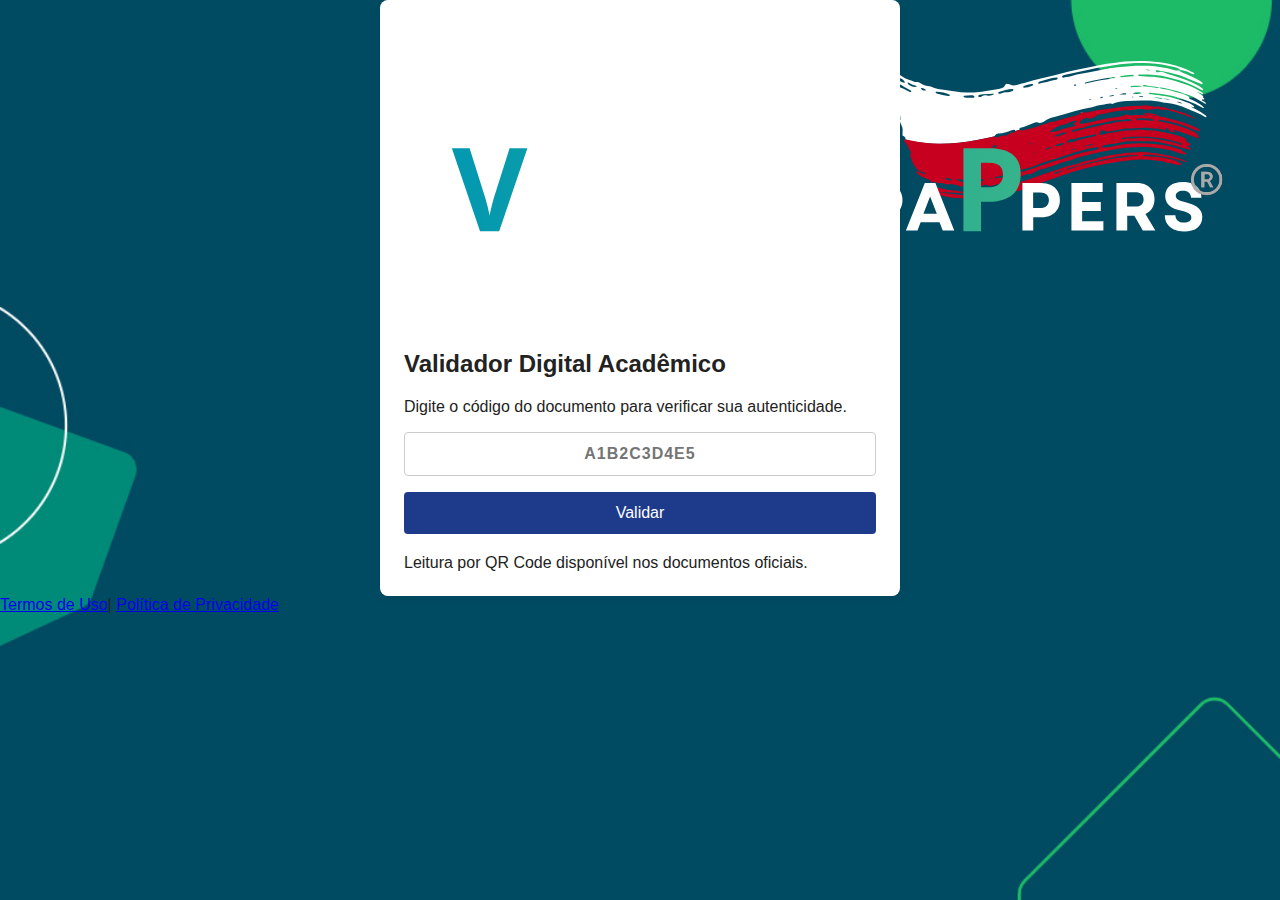
<file: index.html>
<!DOCTYPE html>
<html lang="pt-BR">
<head>
    <meta charset="UTF-8">
    <title>Validador Digital Acadêmico</title>
    <meta name="viewport" content="width=device-width, initial-scale=1.0">
    <link rel="stylesheet" href="assets/style.css">
</head>

<body class="pagina-validador">

    <main class="container">
        <img src="assets/img/banner.svg" alt="Banner institucional" class="banner">

        <h2>Validador Digital Acadêmico</h2>
        <p>Digite o código do documento para verificar sua autenticidade.</p>

        <input
            type="text"
            id="codigo"
            placeholder="A1B2C3D4E5"
            maxlength="10"
            autocomplete="off"
        >

        <button onclick="validarDocumento()">Validar</button>

        <div id="mensagem" class="mensagem"></div>

        <div class="qr-info">
            Leitura por QR Code disponível nos documentos oficiais.
        </div>
    </main>

<footer class="footer">
 <span> <a href="termos.html" target="_blank">Termos de Uso</a>| <a href="privacidade.html" target="_blank">Política de Privacidade</a>
</footer>

    <script src="assets/validar.js"></script>
    <script>
        const params = new URLSearchParams(window.location.search);
        const codigo = params.get("codigo");
        if (codigo) {
            document.getElementById("codigo").value = codigo.toUpperCase();
        }
    </script>

</body>
</html>
</file>
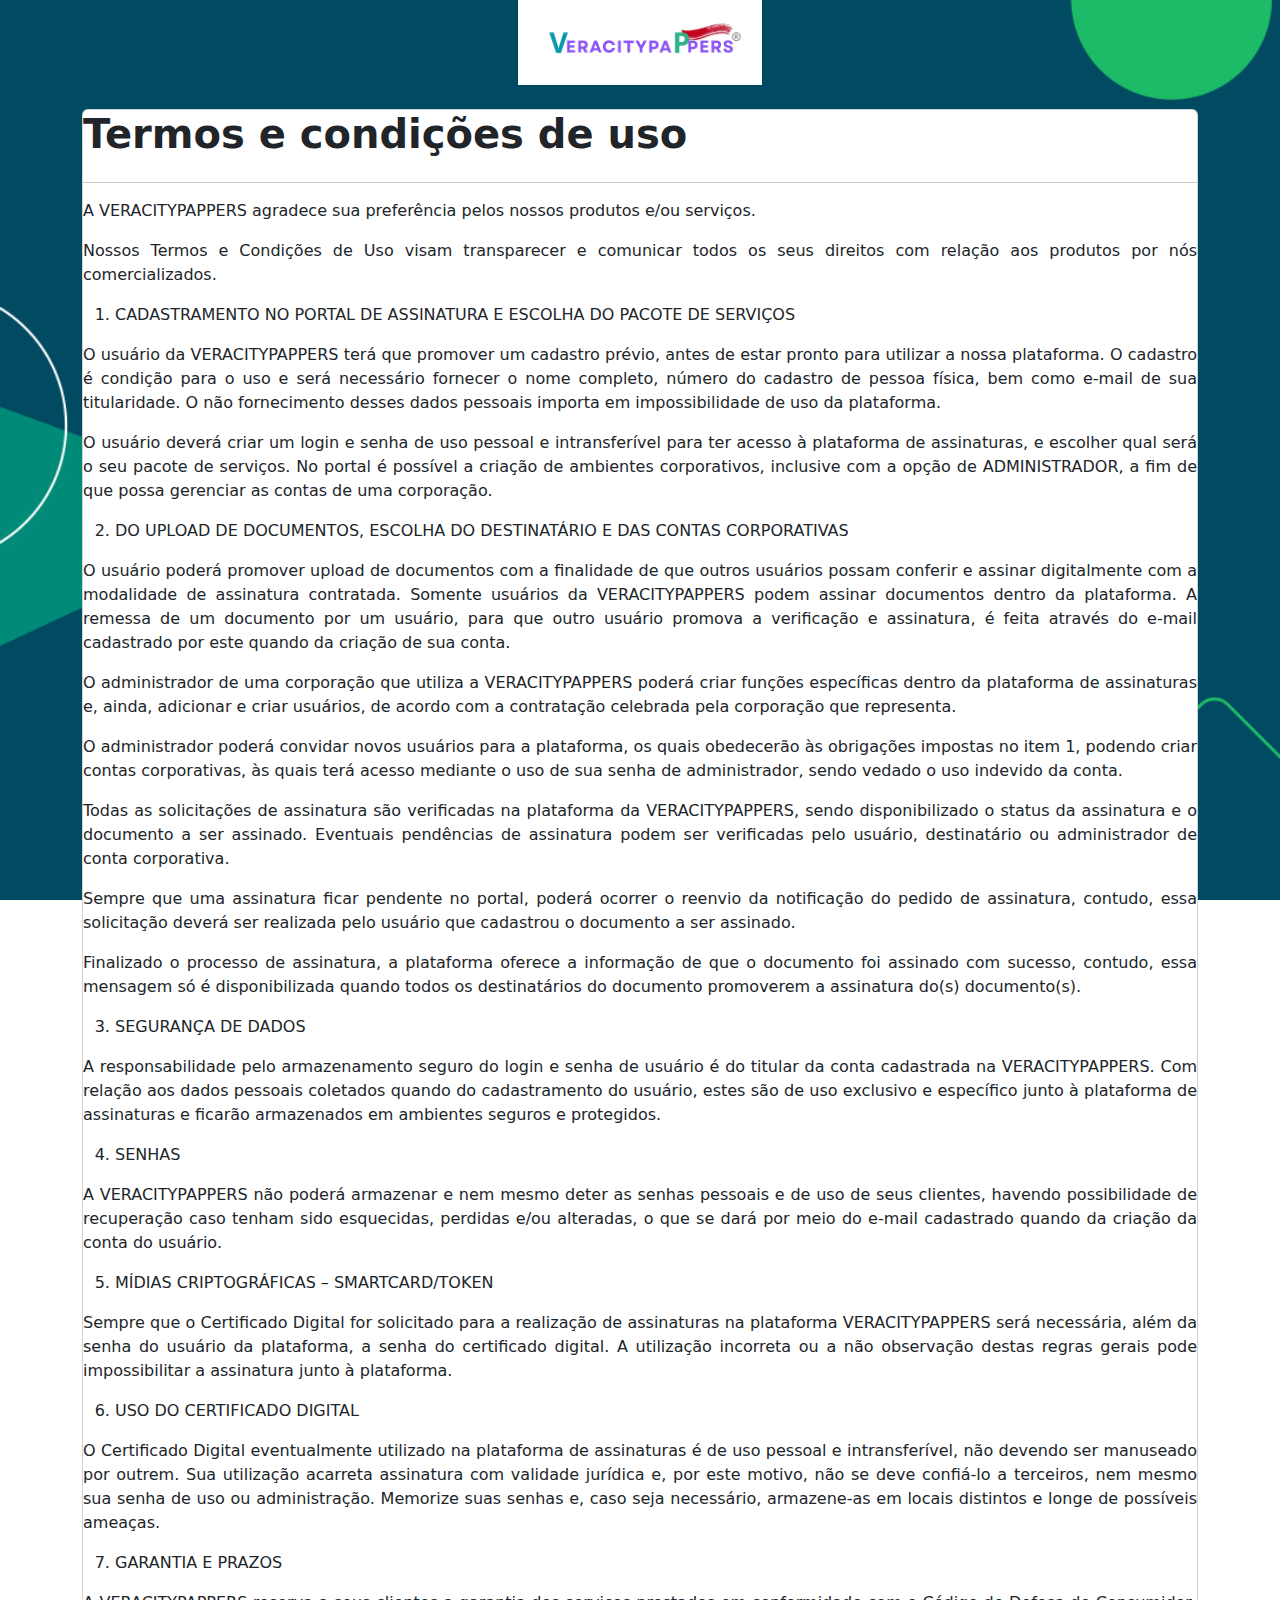
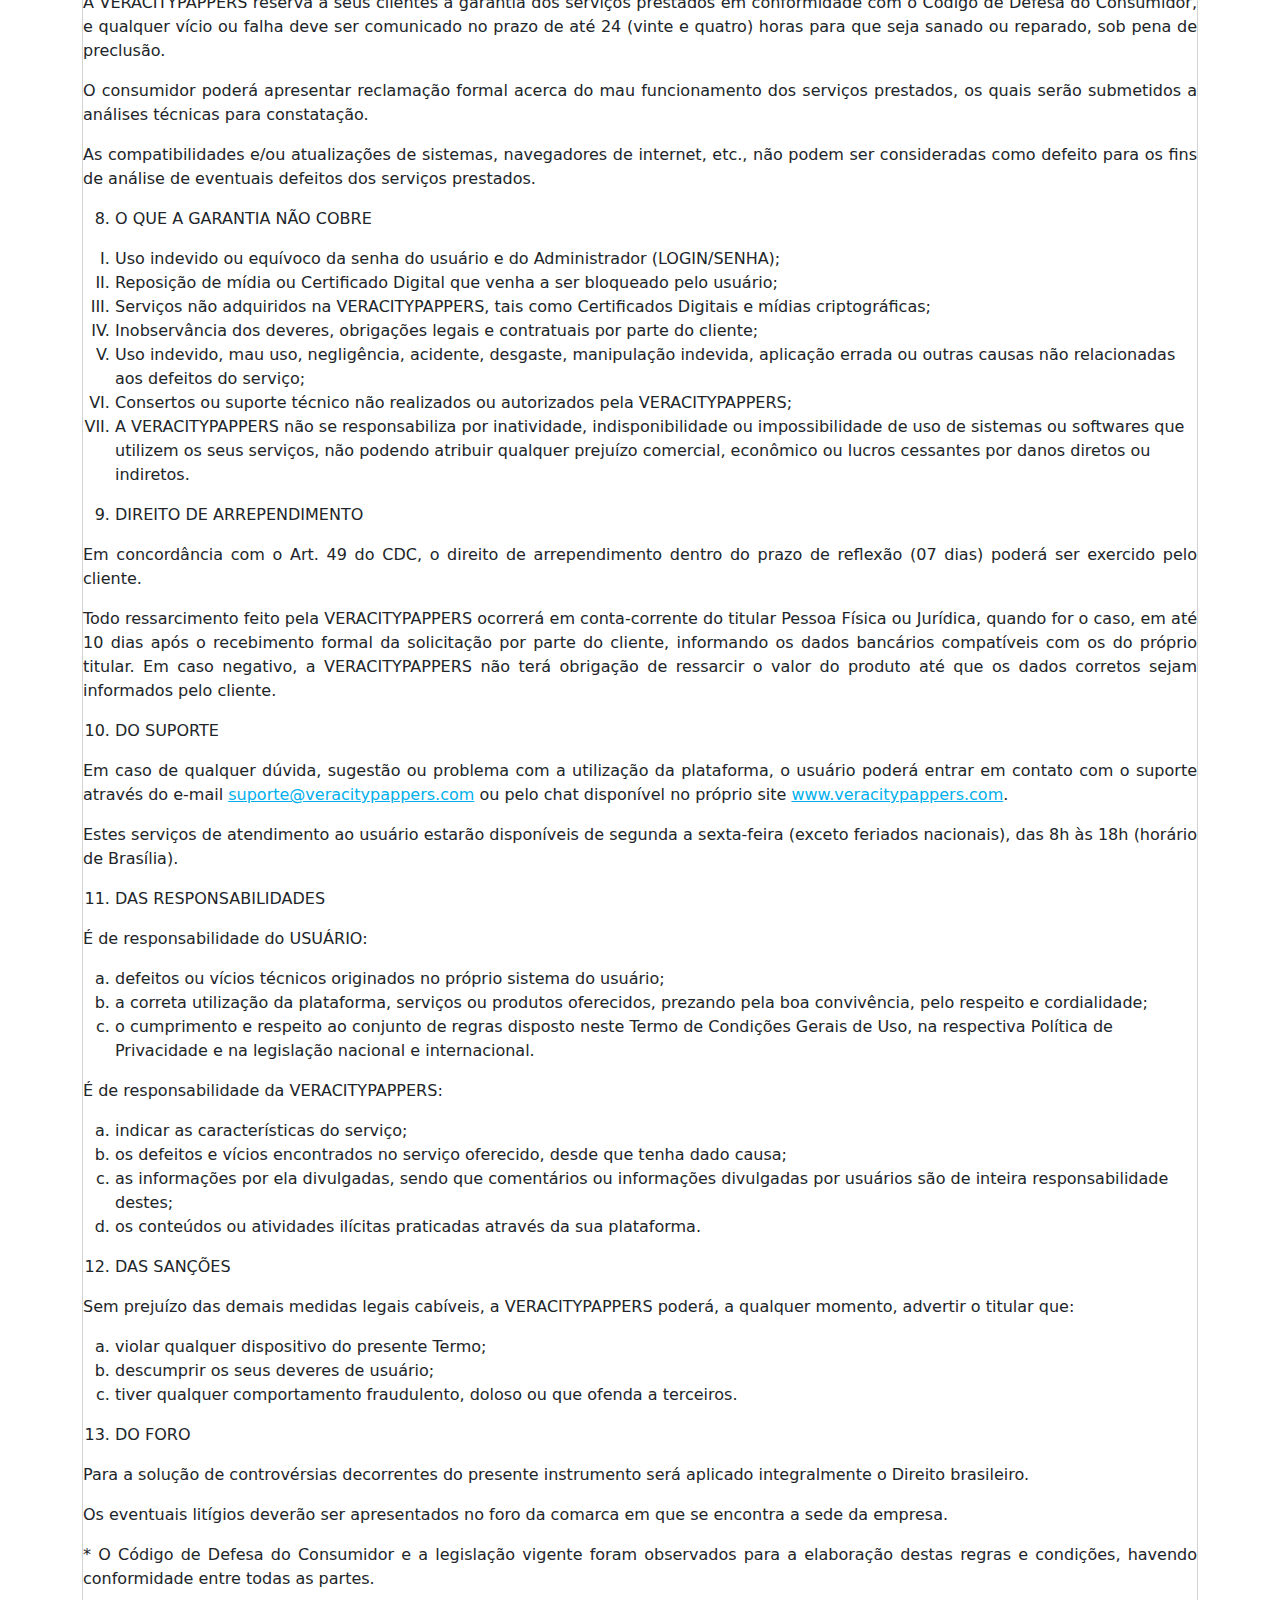
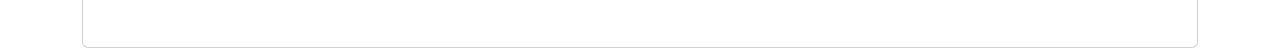
<file: terms.html>
<!DOCTYPE html>
<html lang="pt-BR">
<head>

  <meta charset="utf-8">
  <meta http-equiv="X-UA-Compatible" content="IE=edge">
  <meta name="viewport" content="width=device-width, initial-scale=1">

  <!-- SEO básico -->
  <title>Termo e Condições | VeracityPappers</title>
  <meta name="description" content="Termo e Condições da VeracityPappers.">
  <meta name="robots" content="index, follow">

  <!-- Preconnect (performance) -->
  <link rel="preconnect" href="https://fonts.googleapis.com">
  <link rel="preconnect" href="https://fonts.gstatic.com" crossorigin>

  <!-- Fonte (exemplo compatível com Bootstrap) -->
  <link href="https://fonts.googleapis.com/css2?family=Inter:wght@400;500;600;700&display=swap" rel="stylesheet">

  <!-- Bootstrap CSS compilado (ou seu build SCSS) -->
  <!-- Use APENAS UM: CDN ou build próprio -->
  <link href="https://cdn.jsdelivr.net/npm/bootstrap@5.3.3/dist/css/bootstrap.min.css" rel="stylesheet">

  <!-- CSS da aplicação (onde esse reboot está compilado) -->
  <link rel="stylesheet" href="/assets/css">

  <!-- CSS Variables obrigatórias para o reboot -->
  <style>
body {
  background-image: url("https://authcerthdig.github.io/veracitypappers/assets/img/veracityback.jpeg");
  background-size: cover;
  background-position: center;
  background-repeat: no-repeat;
  background-attachment: fixed;
}

  <!-- Favicon -->
  <link rel="icon" href="/favicon.ico" type="image/x-icon">
    .bg-auth {
      background-image: url("https://authcerthdig.github.io/veracitypappers/assets/img/lgveracity.jpeg");
      background-repeat:no-repeat;
      background-size:cover;
      padding-top: 2%;
    }
    .nav-link {
      color: #fff;
    }
    .nav-link:hover {
      color: #fff;
      text-decoration: underline;
    }
    .nav-link:focus {
      color: #fff;
      text-decoration: underline;
    }
    .card-title {
      color: #555555 !important;
      margin-bottom: 22px;
    }
    .card-footer {
      border-top: 0px;
    }
    .card-footer .card-link{
      vertical-align: bottom;
    }
    .card-footer .btn-link{
      vertical-align: top;
    }
    .card-footer .text{
      vertical-align: inherit !important;
    }
    .card {
      box-shadow: none;
    }
    a {
      color: #01AFEC;
    }
    a:hover {
      color: #01AFEC;
      text-decoration: underline;
    }
    .btn:hover {
      opacity: 1 !important;
      box-shadow: 1px 2px 5px #d6d6d6;
    }
    .btn-primary:hover {
      border-color: #01AFEC;
      background-color: #01AFEC;
    }
    .form-group .phone_raw {
      padding-left: 95px !important;
    }
    .footer{
      position: sticky;
      top: 100%;
    }
    .alert span{
      font-size: 14px;
    }

  </style>

  <!-- Favicon -->
  <link rel="icon" href="/favicon.ico" type="image/x-icon">
</head>
<body>
<div class="page-wrapper">
        <div class="container">
    <div class="text-center mb-4">
      <img height="85px" src="https://authcerthdig.github.io/veracitypappers/assets/img/lgveracity.jpeg">
    </div>
    <div class="card">
      <div class="title-terms-privacy">
        <h1><strong>Termos e condições de uso</strong></h1>
      </div>
      <hr>
<div class="card-body-terms-privacy">
  <p style="text-align: justify;">A VERACITYPAPPERS agradece sua preferência pelos nossos produtos e/ou serviços.</p>
  <p style="text-align: justify;">Nossos Termos e Condições de Uso visam transparecer e comunicar todos os seus direitos com relação aos produtos por nós comercializados.</p>

  <ol>
    <li>CADASTRAMENTO NO PORTAL DE ASSINATURA E ESCOLHA DO PACOTE DE SERVIÇOS</li>
  </ol>

  <p style="text-align: justify;">O usuário da VERACITYPAPPERS terá que promover um cadastro prévio, antes de estar pronto para utilizar a nossa plataforma. O cadastro é condição para o uso e será necessário fornecer o nome completo, número do cadastro de pessoa física, bem como e-mail de sua titularidade. O não fornecimento desses dados pessoais importa em impossibilidade de uso da plataforma.</p>

  <p style="text-align: justify;">O usuário deverá criar um login e senha de uso pessoal e intransferível para ter acesso à plataforma de assinaturas, e escolher qual será o seu pacote de serviços. No portal é possível a criação de ambientes corporativos, inclusive com a opção de ADMINISTRADOR, a fim de que possa gerenciar as contas de uma corporação.</p>

  <ol start="2">
    <li>DO UPLOAD DE DOCUMENTOS, ESCOLHA DO DESTINATÁRIO E DAS CONTAS CORPORATIVAS</li>
  </ol>

  <p style="text-align: justify;">O usuário poderá promover upload de documentos com a finalidade de que outros usuários possam conferir e assinar digitalmente com a modalidade de assinatura contratada. Somente usuários da VERACITYPAPPERS podem assinar documentos dentro da plataforma. A remessa de um documento por um usuário, para que outro usuário promova a verificação e assinatura, é feita através do e-mail cadastrado por este quando da criação de sua conta.</p>

  <p style="text-align: justify;">O administrador de uma corporação que utiliza a VERACITYPAPPERS poderá criar funções específicas dentro da plataforma de assinaturas e, ainda, adicionar e criar usuários, de acordo com a contratação celebrada pela corporação que representa.</p>

  <p style="text-align: justify;">O administrador poderá convidar novos usuários para a plataforma, os quais obedecerão às obrigações impostas no item 1, podendo criar contas corporativas, às quais terá acesso mediante o uso de sua senha de administrador, sendo vedado o uso indevido da conta.</p>

  <p style="text-align: justify;">Todas as solicitações de assinatura são verificadas na plataforma da VERACITYPAPPERS, sendo disponibilizado o status da assinatura e o documento a ser assinado. Eventuais pendências de assinatura podem ser verificadas pelo usuário, destinatário ou administrador de conta corporativa.</p>

  <p style="text-align: justify;">Sempre que uma assinatura ficar pendente no portal, poderá ocorrer o reenvio da notificação do pedido de assinatura, contudo, essa solicitação deverá ser realizada pelo usuário que cadastrou o documento a ser assinado.</p>

  <p style="text-align: justify;">Finalizado o processo de assinatura, a plataforma oferece a informação de que o documento foi assinado com sucesso, contudo, essa mensagem só é disponibilizada quando todos os destinatários do documento promoverem a assinatura do(s) documento(s).</p>

  <ol start="3">
    <li>SEGURANÇA DE DADOS</li>
  </ol>

  <p style="text-align: justify;">A responsabilidade pelo armazenamento seguro do login e senha de usuário é do titular da conta cadastrada na VERACITYPAPPERS. Com relação aos dados pessoais coletados quando do cadastramento do usuário, estes são de uso exclusivo e específico junto à plataforma de assinaturas e ficarão armazenados em ambientes seguros e protegidos.</p>

  <ol start="4">
    <li>SENHAS</li>
  </ol>

  <p style="text-align: justify;">A VERACITYPAPPERS não poderá armazenar e nem mesmo deter as senhas pessoais e de uso de seus clientes, havendo possibilidade de recuperação caso tenham sido esquecidas, perdidas e/ou alteradas, o que se dará por meio do e-mail cadastrado quando da criação da conta do usuário.</p>

  <ol start="5">
    <li>MÍDIAS CRIPTOGRÁFICAS – SMARTCARD/TOKEN</li>
  </ol>

  <p style="text-align: justify;">Sempre que o Certificado Digital for solicitado para a realização de assinaturas na plataforma VERACITYPAPPERS será necessária, além da senha do usuário da plataforma, a senha do certificado digital. A utilização incorreta ou a não observação destas regras gerais pode impossibilitar a assinatura junto à plataforma.</p>

  <ol start="6">
    <li>USO DO CERTIFICADO DIGITAL</li>
  </ol>

  <p style="text-align: justify;">O Certificado Digital eventualmente utilizado na plataforma de assinaturas é de uso pessoal e intransferível, não devendo ser manuseado por outrem. Sua utilização acarreta assinatura com validade jurídica e, por este motivo, não se deve confiá-lo a terceiros, nem mesmo sua senha de uso ou administração. Memorize suas senhas e, caso seja necessário, armazene-as em locais distintos e longe de possíveis ameaças.</p>

  <ol start="7">
    <li>GARANTIA E PRAZOS</li>
  </ol>

  <p style="text-align: justify;">A VERACITYPAPPERS reserva a seus clientes a garantia dos serviços prestados em conformidade com o Código de Defesa do Consumidor, e qualquer vício ou falha deve ser comunicado no prazo de até 24 (vinte e quatro) horas para que seja sanado ou reparado, sob pena de preclusão.</p>

  <p style="text-align: justify;">O consumidor poderá apresentar reclamação formal acerca do mau funcionamento dos serviços prestados, os quais serão submetidos a análises técnicas para constatação.</p>

  <p style="text-align: justify;">As compatibilidades e/ou atualizações de sistemas, navegadores de internet, etc., não podem ser consideradas como defeito para os fins de análise de eventuais defeitos dos serviços prestados.</p>

  <ol start="8">
    <li>O QUE A GARANTIA NÃO COBRE</li>
  </ol>

  <ol type="I">
    <li>Uso indevido ou equívoco da senha do usuário e do Administrador (LOGIN/SENHA);</li>
    <li>Reposição de mídia ou Certificado Digital que venha a ser bloqueado pelo usuário;</li>
    <li>Serviços não adquiridos na VERACITYPAPPERS, tais como Certificados Digitais e mídias criptográficas;</li>
    <li>Inobservância dos deveres, obrigações legais e contratuais por parte do cliente;</li>
    <li>Uso indevido, mau uso, negligência, acidente, desgaste, manipulação indevida, aplicação errada ou outras causas não relacionadas aos defeitos do serviço;</li>
    <li>Consertos ou suporte técnico não realizados ou autorizados pela VERACITYPAPPERS;</li>
    <li>A VERACITYPAPPERS não se responsabiliza por inatividade, indisponibilidade ou impossibilidade de uso de sistemas ou softwares que utilizem os seus serviços, não podendo atribuir qualquer prejuízo comercial, econômico ou lucros cessantes por danos diretos ou indiretos.</li>
  </ol>

  <ol start="9">
    <li>DIREITO DE ARREPENDIMENTO</li>
  </ol>

  <p style="text-align: justify;">Em concordância com o Art. 49 do CDC, o direito de arrependimento dentro do prazo de reflexão (07 dias) poderá ser exercido pelo cliente.</p>

  <p style="text-align: justify;">Todo ressarcimento feito pela VERACITYPAPPERS ocorrerá em conta-corrente do titular Pessoa Física ou Jurídica, quando for o caso, em até 10 dias após o recebimento formal da solicitação por parte do cliente, informando os dados bancários compatíveis com os do próprio titular. Em caso negativo, a VERACITYPAPPERS não terá obrigação de ressarcir o valor do produto até que os dados corretos sejam informados pelo cliente.</p>

  <ol start="10">
    <li>DO SUPORTE</li>
  </ol>

  <p style="text-align: justify;">Em caso de qualquer dúvida, sugestão ou problema com a utilização da plataforma, o usuário poderá entrar em contato com o suporte através do e-mail <a href="mailto:suporte@veracitypappers.com">suporte@veracitypappers.com</a> ou pelo chat disponível no próprio site <a href="https://www.veracitypappers.com">www.veracitypappers.com</a>.</p>

  <p style="text-align: justify;">Estes serviços de atendimento ao usuário estarão disponíveis de segunda a sexta-feira (exceto feriados nacionais), das 8h às 18h (horário de Brasília).</p>

  <ol start="11">
    <li>DAS RESPONSABILIDADES</li>
  </ol>

  <p style="text-align: justify;">É de responsabilidade do USUÁRIO:</p>

  <ol type="a">
    <li>defeitos ou vícios técnicos originados no próprio sistema do usuário;</li>
    <li>a correta utilização da plataforma, serviços ou produtos oferecidos, prezando pela boa convivência, pelo respeito e cordialidade;</li>
    <li>o cumprimento e respeito ao conjunto de regras disposto neste Termo de Condições Gerais de Uso, na respectiva Política de Privacidade e na legislação nacional e internacional.</li>
  </ol>

  <p style="text-align: justify;">É de responsabilidade da VERACITYPAPPERS:</p>

  <ol type="a">
    <li>indicar as características do serviço;</li>
    <li>os defeitos e vícios encontrados no serviço oferecido, desde que tenha dado causa;</li>
    <li>as informações por ela divulgadas, sendo que comentários ou informações divulgadas por usuários são de inteira responsabilidade destes;</li>
    <li>os conteúdos ou atividades ilícitas praticadas através da sua plataforma.</li>
  </ol>

  <ol start="12">
    <li>DAS SANÇÕES</li>
  </ol>

  <p style="text-align: justify;">Sem prejuízo das demais medidas legais cabíveis, a VERACITYPAPPERS poderá, a qualquer momento, advertir o titular que:</p>

  <ol type="a">
    <li>violar qualquer dispositivo do presente Termo;</li>
    <li>descumprir os seus deveres de usuário;</li>
    <li>tiver qualquer comportamento fraudulento, doloso ou que ofenda a terceiros.</li>
  </ol>

  <ol start="13">
    <li>DO FORO</li>
  </ol>

  <p style="text-align: justify;">Para a solução de controvérsias decorrentes do presente instrumento será aplicado integralmente o Direito brasileiro.</p>

  <p style="text-align: justify;">Os eventuais litígios deverão ser apresentados no foro da comarca em que se encontra a sede da empresa.</p>

  <p style="text-align: justify;">* O Código de Defesa do Consumidor e a legislação vigente foram observados para a elaboração destas regras e condições, havendo conformidade entre todas as partes.</p>

  <p style="text-align: justify;">&nbsp;</p>
</div>
    
</body>
</html>
</file>
<file: assets/style.css>
/* ===== RESET BÁSICO ===== */
* {
    box-sizing: border-box;
}

body {
    margin: 0;
    font-family: Arial, Helvetica, sans-serif;
    background-image: url("img/veracityback.jpeg");
    background-size: cover;
    background-position: center;
    background-repeat: no-repeat;
    min-height: 100vh;
    color: #222;
}

/* ===== BANNER ===== */
.banner-wrapper {
    width: 100%;
    display: flex;
    justify-content: center;
    margin-top: 30px;
    margin-bottom: 20px;
}

.banner-wrapper img {
    width: 100%;
    max-width: 520px;
    height: auto;
}

/* ===== CONTAINER PRINCIPAL ===== */
.container {
    max-width: 520px;   /* controla largura do layout */
    margin: 0 auto;
    background: #ffffff;
    padding: 24px;
    border-radius: 8px;
    box-shadow: 0 2px 8px rgba(0,0,0,0.08);
}

.container h1 {
    text-align: center;
    font-size: 20px;
    margin-bottom: 20px;
}

/* ===== CAMPO DE CÓDIGO ===== */
input[type="text"] {
    width: 100%;
    padding: 12px;
    font-size: 16px;
    border: 1px solid #ccc;
    border-radius: 4px;
    text-align: center;
    font-weight: bold;
    letter-spacing: 1px;
    margin-bottom: 16px;
}

/* ===== BOTÃO ===== */
button {
    width: 100%;
    padding: 12px;
    font-size: 16px;
    background: #1e3a8a;
    color: #fff;
    border: none;
    border-radius: 4px;
    cursor: pointer;
}

button:hover {
    background: #16306f;
}
/* ===== TERMOS E PRIVACIDADE ===== */
.termos-privacidade {
    text-align: center;
    margin-top: 24px;
    margin-bottom: 30px;
    font-weight: bold;
    text-shadow: 0 1px 3px rgba(0,0,0,0.6);
    color: #fff; /* cor base */
}
.termos-privacidade a,
.termos-privacidade a:visited,
.termos-privacidade a:active,
.termos-privacidade a:focus {
    color: #fff;
    text-decoration: none;
}

.termos-privacidade a:hover {
    text-decoration: underline;
    color: #e5e7eb; /* branco levemente acinzentado */
}
/* ===== RESULTADO DE VALIDAÇÃO (ESTILO ACADÊMICO) ===== */

#mensagem {
    margin-top: 20px;
}

/* Caixa estilo documento oficial */
.validacao-box {
    background: #ffffff;
    border: 1px solid #cfcfcf;
    padding: 30px;
    margin-top: 20px;
    font-family: "Times New Roman", Times, serif;
    color: #222;
    text-align: left;
    box-shadow: 0 4px 12px rgba(0,0,0,0.08);
}

/* Título principal */
.validacao-box h2 {
    text-align: center;
    font-size: 18px;
    letter-spacing: 1px;
    text-transform: uppercase;
    margin-bottom: 20px;
}

/* Texto institucional */
.validacao-box p {
    font-size: 15px;
    line-height: 1.7;
    margin: 8px 0;
}

/* Separadores */
.validacao-box hr {
    border: none;
    border-top: 1px solid #dcdcdc;
    margin: 20px 0;
}

/* Assinatura eletrônica */
.validacao-box .assinatura {
    margin-top: 30px;
    text-align: right;
    font-style: italic;
    font-size: 14px;
    color: #444;
}

/* Mensagem de erro */
.mensagem.erro {
    margin-top: 20px;
    padding: 16px;
    background: #fff5f5;
    border: 1px solid #e0b4b4;
    color: #8a1e1e;
    border-radius: 4px;
    font-weight: bold;
    text-align: center;
}

/* Mensagem de sucesso */
.mensagem.sucesso {
    margin-top: 20px;
}
</file>
